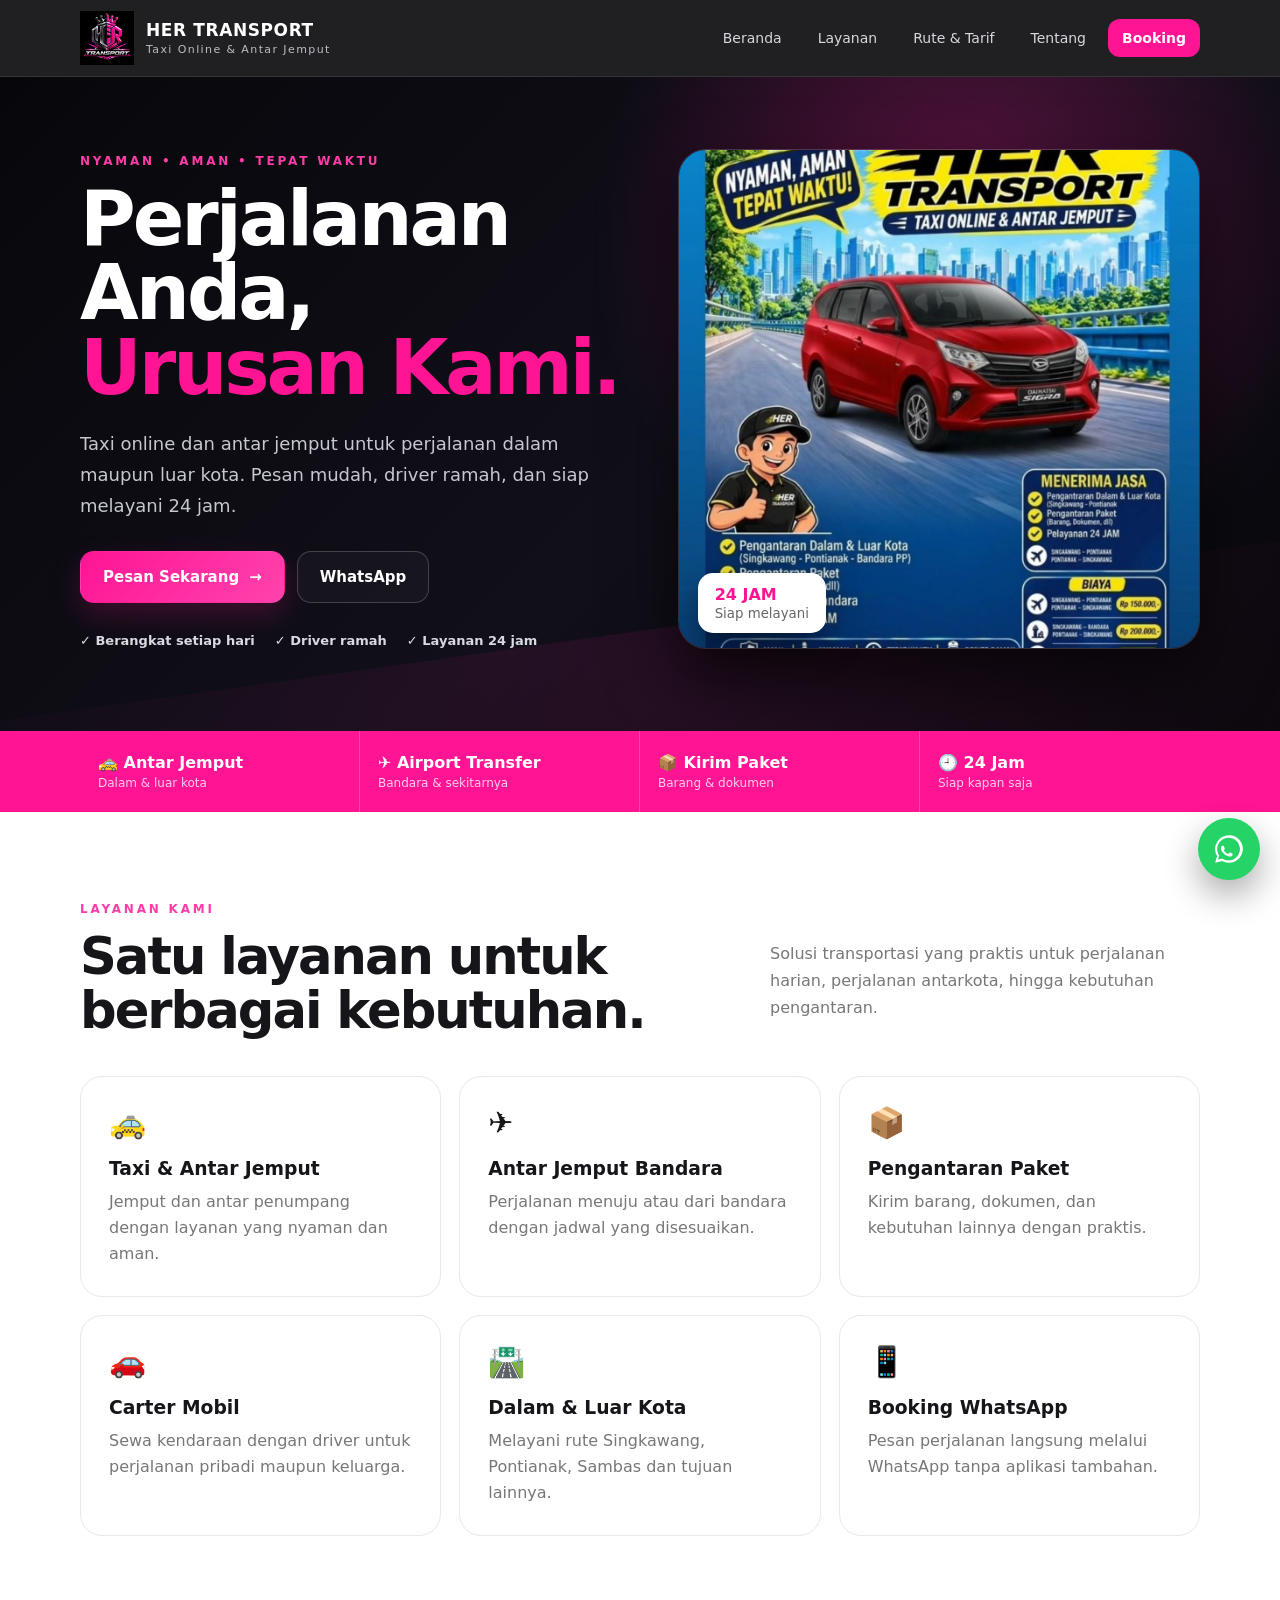
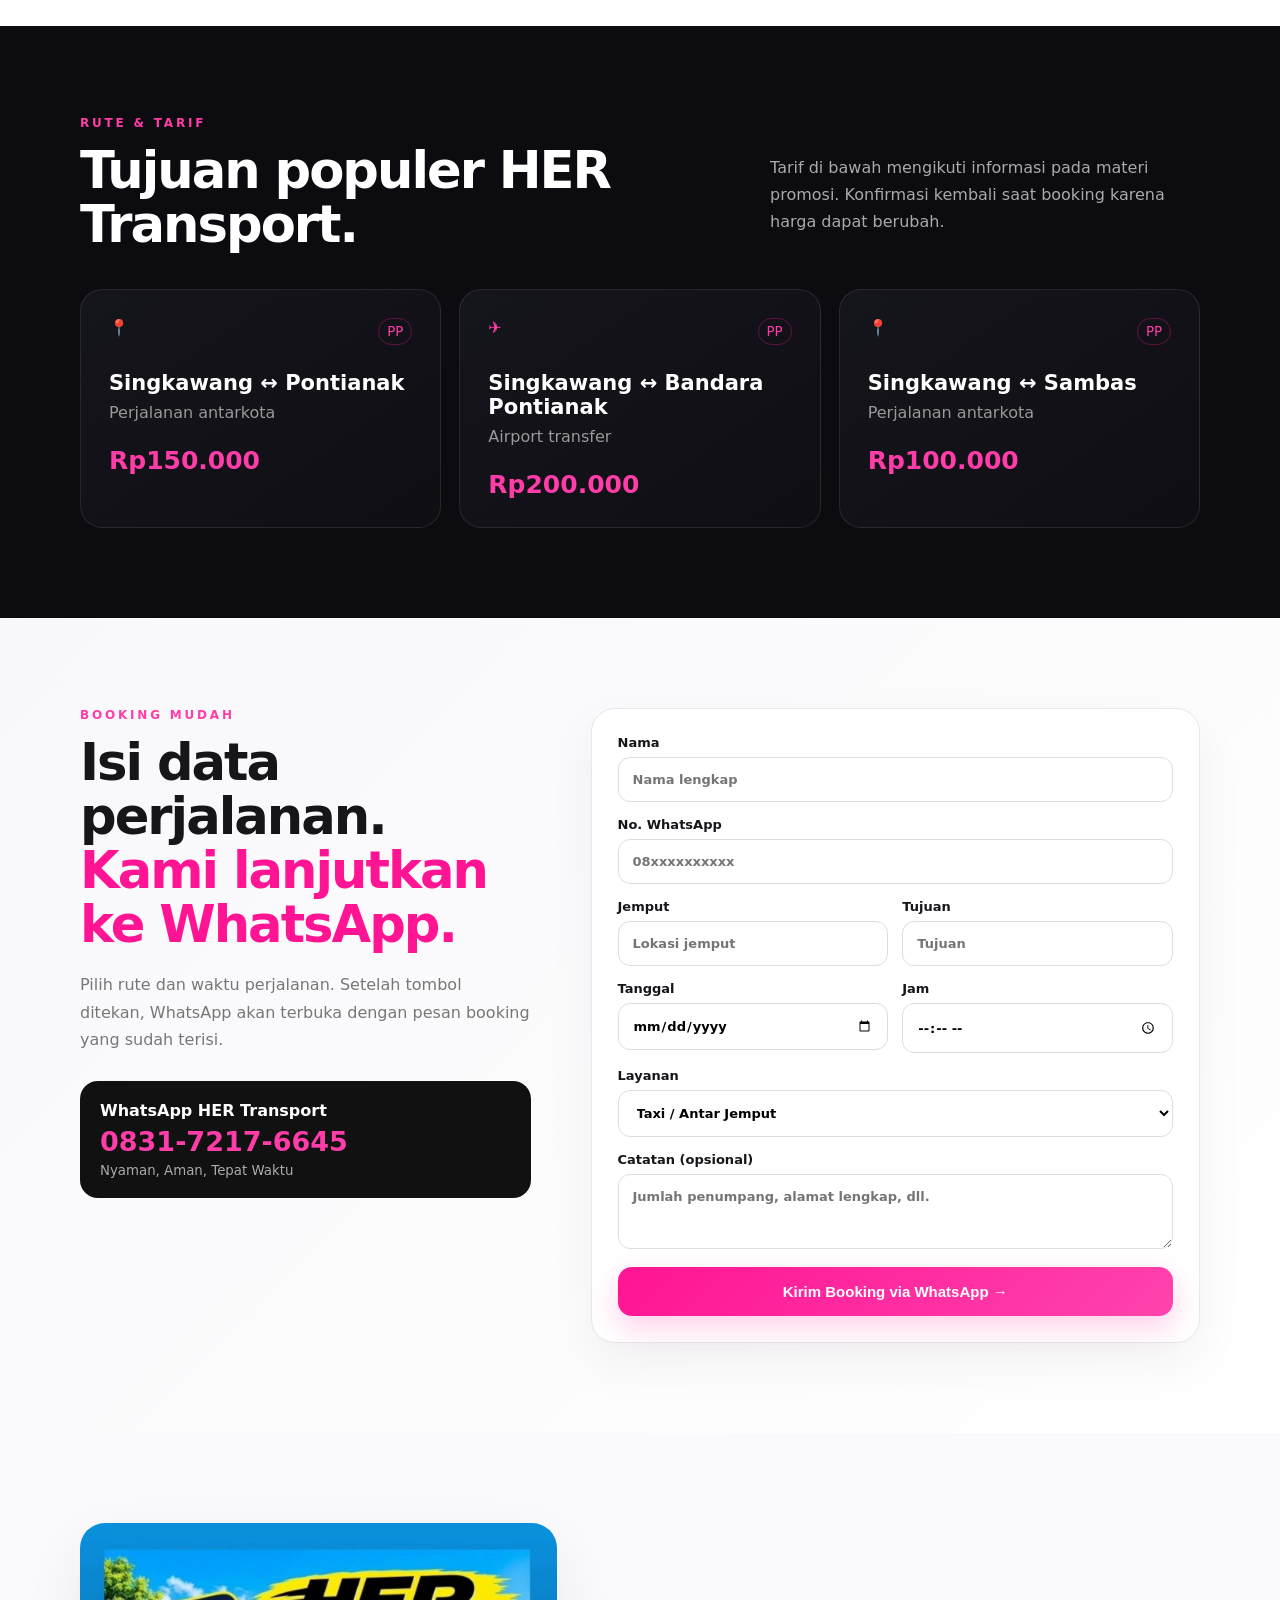
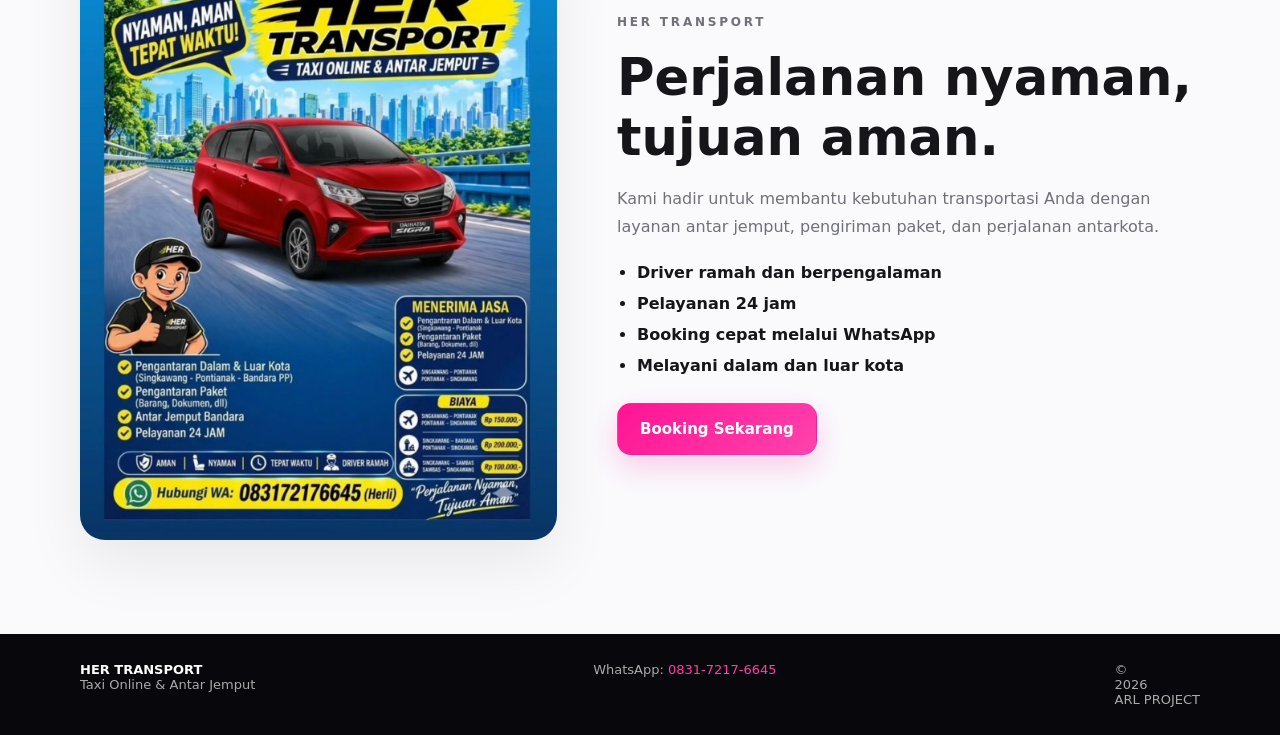
<file: index.html>
<!DOCTYPE html>
<html lang="id">
<head>
  <meta charset="UTF-8">
  <meta name="viewport" content="width=device-width, initial-scale=1.0">
  <meta name="theme-color" content="#ff1493">
  <meta name="description" content="HER Transport - Taxi Online & Antar Jemput. Nyaman, aman, tepat waktu.">
  <title>HER Transport — Taxi Online & Antar Jemput</title>
  <link rel="stylesheet" href="style.css">
</head>
<body>
  <header class="header">
    <div class="container nav">
      <a class="brand" href="#home">
        <img src="assets/logo.png" alt="HER Transport">
        <div>
          <strong>HER TRANSPORT</strong>
          <span>Taxi Online & Antar Jemput</span>
        </div>
      </a>
      <button class="menu-btn" id="menuBtn" aria-label="Buka menu">☰</button>
      <nav id="navMenu">
        <a href="#home">Beranda</a>
        <a href="#layanan">Layanan</a>
        <a href="#rute">Rute & Tarif</a>
        <a href="#tentang">Tentang</a>
        <a class="nav-cta" href="#booking">Booking</a>
      </nav>
    </div>
  </header>

  <main>
    <section class="hero" id="home">
      <div class="hero-glow"></div>
      <div class="container hero-grid">
        <div class="hero-copy">
          <p class="eyebrow">NYAMAN • AMAN • TEPAT WAKTU</p>
          <h1>Perjalanan Anda,<br><span>Urusan Kami.</span></h1>
          <p class="lead">Taxi online dan antar jemput untuk perjalanan dalam maupun luar kota. Pesan mudah, driver ramah, dan siap melayani 24 jam.</p>
          <div class="hero-actions">
            <a class="btn primary" href="#booking">Pesan Sekarang <span>→</span></a>
            <a class="btn ghost" href="https://wa.me/6283172176645?text=Halo%20HER%20Transport%2C%20saya%20ingin%20booking." target="_blank" rel="noopener">WhatsApp</a>
          </div>
          <div class="trust">
            <span>✓ Berangkat setiap hari</span>
            <span>✓ Driver ramah</span>
            <span>✓ Layanan 24 jam</span>
          </div>
        </div>
        <div class="hero-card">
          <img src="assets/promo.jpg" alt="Layanan HER Transport" loading="eager">
          <div class="floating-badge"><b>24 JAM</b><small>Siap melayani</small></div>
        </div>
      </div>
    </section>

    <section class="quick">
      <div class="container quick-grid">
        <div><b>🚕 Antar Jemput</b><span>Dalam & luar kota</span></div>
        <div><b>✈️ Airport Transfer</b><span>Bandara & sekitarnya</span></div>
        <div><b>📦 Kirim Paket</b><span>Barang & dokumen</span></div>
        <div><b>🕘 24 Jam</b><span>Siap kapan saja</span></div>
      </div>
    </section>

    <section class="section" id="layanan">
      <div class="container">
        <div class="section-head">
          <div><p class="eyebrow">LAYANAN KAMI</p><h2>Satu layanan untuk berbagai kebutuhan.</h2></div>
          <p>Solusi transportasi yang praktis untuk perjalanan harian, perjalanan antarkota, hingga kebutuhan pengantaran.</p>
        </div>
        <div class="cards">
          <article class="service"><div class="icon">🚕</div><h3>Taxi & Antar Jemput</h3><p>Jemput dan antar penumpang dengan layanan yang nyaman dan aman.</p></article>
          <article class="service"><div class="icon">✈️</div><h3>Antar Jemput Bandara</h3><p>Perjalanan menuju atau dari bandara dengan jadwal yang disesuaikan.</p></article>
          <article class="service"><div class="icon">📦</div><h3>Pengantaran Paket</h3><p>Kirim barang, dokumen, dan kebutuhan lainnya dengan praktis.</p></article>
          <article class="service"><div class="icon">🚗</div><h3>Carter Mobil</h3><p>Sewa kendaraan dengan driver untuk perjalanan pribadi maupun keluarga.</p></article>
          <article class="service"><div class="icon">🛣️</div><h3>Dalam & Luar Kota</h3><p>Melayani rute Singkawang, Pontianak, Sambas dan tujuan lainnya.</p></article>
          <article class="service"><div class="icon">📱</div><h3>Booking WhatsApp</h3><p>Pesan perjalanan langsung melalui WhatsApp tanpa aplikasi tambahan.</p></article>
        </div>
      </div>
    </section>

    <section class="section dark" id="rute">
      <div class="container">
        <div class="section-head">
          <div><p class="eyebrow">RUTE & TARIF</p><h2>Tujuan populer HER Transport.</h2></div>
          <p>Tarif di bawah mengikuti informasi pada materi promosi. Konfirmasi kembali saat booking karena harga dapat berubah.</p>
        </div>
        <div class="route-grid">
          <article class="route"><div class="route-top"><span>📍</span><small>PP</small></div><h3>Singkawang ↔ Pontianak</h3><p>Perjalanan antarkota</p><strong>Rp150.000</strong></article>
          <article class="route"><div class="route-top"><span>✈️</span><small>PP</small></div><h3>Singkawang ↔ Bandara Pontianak</h3><p>Airport transfer</p><strong>Rp200.000</strong></article>
          <article class="route"><div class="route-top"><span>📍</span><small>PP</small></div><h3>Singkawang ↔ Sambas</h3><p>Perjalanan antarkota</p><strong>Rp100.000</strong></article>
        </div>
      </div>
    </section>

    <section class="section booking" id="booking">
      <div class="container booking-grid">
        <div>
          <p class="eyebrow">BOOKING MUDAH</p>
          <h2>Isi data perjalanan.<br><span>Kami lanjutkan ke WhatsApp.</span></h2>
          <p class="muted">Pilih rute dan waktu perjalanan. Setelah tombol ditekan, WhatsApp akan terbuka dengan pesan booking yang sudah terisi.</p>
          <div class="contact-box"><b>WhatsApp HER Transport</b><strong>0831-7217-6645</strong><small>Nyaman, Aman, Tepat Waktu</small></div>
        </div>
        <form class="form" id="bookingForm">
          <label>Nama<input id="nama" required placeholder="Nama lengkap"></label>
          <label>No. WhatsApp<input id="wa" required inputmode="tel" placeholder="08xxxxxxxxxx"></label>
          <div class="two">
            <label>Jemput<input id="jemput" required placeholder="Lokasi jemput"></label>
            <label>Tujuan<input id="tujuan" required placeholder="Tujuan"></label>
          </div>
          <div class="two">
            <label>Tanggal<input id="tanggal" type="date" required></label>
            <label>Jam<input id="jam" type="time" required></label>
          </div>
          <label>Layanan
            <select id="layananSelect">
              <option>Taxi / Antar Jemput</option>
              <option>Antar Jemput Bandara</option>
              <option>Pengantaran Paket</option>
              <option>Carter Mobil</option>
            </select>
          </label>
          <label>Catatan (opsional)<textarea id="catatan" rows="3" placeholder="Jumlah penumpang, alamat lengkap, dll."></textarea></label>
          <button class="btn primary full" type="submit">Kirim Booking via WhatsApp →</button>
        </form>
      </div>
    </section>

    <section class="section promo-section" id="tentang">
      <div class="container promo-wrap">
        <div><img src="assets/promo.jpg" alt="Poster HER Transport" loading="lazy"></div>
        <div><p class="eyebrow">HER TRANSPORT</p><h2>Perjalanan nyaman, tujuan aman.</h2><p>Kami hadir untuk membantu kebutuhan transportasi Anda dengan layanan antar jemput, pengiriman paket, dan perjalanan antarkota.</p><ul><li>Driver ramah dan berpengalaman</li><li>Pelayanan 24 jam</li><li>Booking cepat melalui WhatsApp</li><li>Melayani dalam dan luar kota</li></ul><a class="btn primary" href="#booking">Booking Sekarang</a></div>
      </div>
    </section>
  </main>

  <footer>
    <div class="container footer-grid">
      <div><b>HER TRANSPORT</b><span>Taxi Online & Antar Jemput</span></div>
      <div>WhatsApp: <a href="https://wa.me/6283172176645">0831-7217-6645</a></div>
      <div>© <span id="year"></span> ARL PROJECT</div>
    </div>
  </footer>

  <a class="float-wa" href="https://wa.me/6283172176645?text=Halo%20HER%20Transport%2C%20saya%20ingin%20booking." target="_blank" rel="noopener" aria-label="Chat WhatsApp">
    <svg viewBox="0 0 32 32" aria-hidden="true"><path d="M16 3a13 13 0 0 0-11.2 19.6L3 29l6.58-1.72A13 13 0 1 0 16 3zm0 23.7c-2.1 0-4.16-.56-5.96-1.62l-.43-.25-3.9 1.02 1.04-3.8-.28-.45A10.7 10.7 0 1 1 16 26.7zm-3.18-7.46c1.02.91 1.88 1.19 2.15 1.33.27.13.43.11.59-.07.16-.18.68-.79.86-1.06.18-.28.36-.23.61-.14.25.09 1.58.74 1.85.88.27.14.45.21.52.32.07.12.07.66-.16 1.29-.22.63-1.29 1.21-1.82 1.29-.47.07-1.07.1-1.73-.11-.4-.12-.91-.29-1.56-.57-2.73-1.18-4.51-3.93-4.65-4.11-.13-.18-1.11-1.48-1.11-2.82s.7-2 .95-2.27c.25-.27.55-.34.73-.34h.52c.16.01.39-.06.61.47.23.54.77 1.87.84 2.01.07.14.11.3.02.48-.09.18-.13.29-.27.45-.14.16-.29.36-.41.48-.14.14-.28.29-.12.56.16.27.7 1.13 1.49 1.83z"/></svg>
  </a>
  <script src="script.js"></script>
</body>
</html>
</file>
<file: style.css>
*{box-sizing:border-box}html{scroll-behavior:smooth}body{margin:0;font-family:Inter,system-ui,-apple-system,Segoe UI,Arial,sans-serif;color:#15151a;background:#fff}a{text-decoration:none;color:inherit}.container{width:min(1120px,92%);margin:auto}.header{position:sticky;top:0;z-index:100;background:rgba(8,8,12,.9);backdrop-filter:blur(16px);color:#fff;border-bottom:1px solid #ffffff18}.nav{min-height:76px;display:flex;align-items:center;justify-content:space-between;gap:20px}.brand{display:flex;align-items:center;gap:12px}.brand img{width:54px;height:54px;object-fit:contain}.brand strong{display:block;font-size:17px;letter-spacing:.6px}.brand span{display:block;font-size:11px;color:#bdbdc7;letter-spacing:1.4px;margin-top:3px}nav{display:flex;align-items:center;gap:8px}nav a{padding:11px 14px;border-radius:12px;color:#d7d7df;font-size:14px}nav a:hover{color:#fff;background:#ffffff10}.nav-cta{background:#ff1493!important;color:#fff!important;font-weight:800}.menu-btn{display:none;background:none;border:0;color:#fff;font-size:30px}.hero{position:relative;overflow:hidden;background:radial-gradient(circle at 75% 25%,#ff149355,transparent 34%),linear-gradient(135deg,#07070b,#11101a 55%,#08080c);color:#fff;padding:72px 0 78px}.hero:after{content:"";position:absolute;inset:auto -10% -50%;height:65%;background:linear-gradient(105deg,transparent,#ff149318,transparent);transform:rotate(-8deg)}.hero-grid{display:grid;grid-template-columns:1.02fr .98fr;gap:54px;align-items:center;position:relative;z-index:2}.eyebrow{margin:0 0 14px;color:#ff3ca8;font-size:12px;font-weight:900;letter-spacing:2.8px}.hero h1{font-size:clamp(48px,6vw,76px);line-height:.98;margin:0 0 24px;letter-spacing:-3px}.hero h1 span,.booking h2 span{color:#ff1493}.lead{font-size:18px;line-height:1.7;color:#c7c7d0;max-width:650px}.hero-actions{display:flex;gap:12px;flex-wrap:wrap;margin:30px 0}.btn{display:inline-flex;justify-content:center;align-items:center;gap:10px;padding:16px 22px;border-radius:14px;border:1px solid transparent;font-weight:900;cursor:pointer;font-size:15px}.primary{background:linear-gradient(135deg,#ff1493,#ff43ad);color:#fff;box-shadow:0 12px 30px #ff149333}.ghost{border-color:#ffffff30;color:#fff;background:#ffffff08}.trust{display:flex;gap:20px;flex-wrap:wrap;color:#d9d9e1;font-size:13px;font-weight:700}.hero-card{position:relative}.hero-card img{width:100%;height:500px;object-fit:cover;object-position:center;border-radius:28px;border:1px solid #ffffff25;box-shadow:0 30px 70px #0009}.floating-badge{position:absolute;bottom:20px;left:20px;background:#fff;color:#111;padding:12px 17px;border-radius:15px;box-shadow:0 15px 35px #0007}.floating-badge b,.floating-badge small{display:block}.floating-badge b{color:#ff1493}.floating-badge small{color:#666;margin-top:2px}.quick{background:#ff1493;color:#fff}.quick-grid{display:grid;grid-template-columns:repeat(4,1fr)}.quick-grid>div{padding:22px 18px;border-right:1px solid #ffffff35}.quick-grid>div:last-child{border:0}.quick b,.quick span{display:block}.quick span{font-size:12px;opacity:.8;margin-top:4px}.section{padding:90px 0}.section.dark{background:#0b0b10;color:#fff}.section-head{display:flex;justify-content:space-between;gap:40px;align-items:end;margin-bottom:38px}.section-head h2,.booking h2{font-size:clamp(34px,4vw,52px);line-height:1.05;letter-spacing:-2px;margin:0}.section-head>p{max-width:430px;color:#777;line-height:1.7}.dark .section-head>p{color:#aaa}.cards{display:grid;grid-template-columns:repeat(3,1fr);gap:18px}.service{padding:28px;border:1px solid #e8e8ed;border-radius:22px;background:#fff;transition:.2s}.service:hover{transform:translateY(-5px);box-shadow:0 20px 45px #10101812}.icon{font-size:30px;margin-bottom:18px}.service h3{margin:0 0 10px}.service p{color:#777;line-height:1.65;margin:0}.route-grid{display:grid;grid-template-columns:repeat(3,1fr);gap:18px}.route{padding:28px;border:1px solid #ffffff18;border-radius:22px;background:linear-gradient(145deg,#15151c,#0e0e13)}.route-top{display:flex;justify-content:space-between;color:#ff3ca8}.route-top small{border:1px solid #ff149355;padding:5px 8px;border-radius:99px}.route h3{font-size:21px;margin:26px 0 8px}.route p{color:#999;margin:0 0 24px}.route strong{font-size:25px;color:#ff3ca8}.booking{background:linear-gradient(135deg,#f8f8fb,#fff)}.booking-grid{display:grid;grid-template-columns:.85fr 1.15fr;gap:60px;align-items:start}.booking h2{margin-bottom:20px}.muted{color:#777;line-height:1.7}.contact-box{margin-top:28px;padding:20px;border-radius:18px;background:#111;color:#fff}.contact-box b,.contact-box strong,.contact-box small{display:block}.contact-box strong{font-size:27px;color:#ff3ca8;margin:6px 0}.contact-box small{color:#aaa}.form{background:#fff;border:1px solid #e7e7ec;padding:26px;border-radius:24px;box-shadow:0 20px 50px #0000000d}.form label{display:block;font-weight:800;font-size:13px;margin-bottom:15px}.form input,.form select,.form textarea{width:100%;margin-top:7px;padding:14px;border:1px solid #dddde5;border-radius:12px;font:inherit;outline:none;background:#fff}.form input:focus,.form select:focus,.form textarea:focus{border-color:#ff1493;box-shadow:0 0 0 3px #ff149315}.two{display:grid;grid-template-columns:1fr 1fr;gap:14px}.full{width:100%;border:0}.promo-section{background:#fafafd}.promo-wrap{display:grid;grid-template-columns:.9fr 1.1fr;gap:60px;align-items:center}.promo-wrap img{width:100%;max-height:620px;object-fit:contain;border-radius:25px;box-shadow:0 25px 60px #00000012}.promo-wrap h2{font-size:clamp(35px,4vw,55px);margin:0 0 18px}.promo-wrap p{color:#707078;line-height:1.75}.promo-wrap li{margin:12px 0;font-weight:700}.promo-wrap ul{padding-left:20px;margin:22px 0 28px}footer{background:#08080c;color:#aaa;padding:28px 0}.footer-grid{display:flex;justify-content:space-between;gap:20px;flex-wrap:wrap;font-size:13px}.footer-grid b{color:#fff;display:block}.footer-grid span{display:block}.footer-grid a{color:#ff3ca8}.float-wa{position:fixed;right:20px;bottom:20px;width:62px;height:62px;border-radius:50%;display:grid;place-items:center;background:#25d366;color:#fff;box-shadow:0 15px 35px #0005;z-index:150;animation:pulse 2s infinite}.float-wa svg{width:34px;height:34px;fill:#fff}@keyframes pulse{0%,100%{box-shadow:0 15px 35px #0005,0 0 0 0 #25d36655}50%{box-shadow:0 15px 35px #0005,0 0 0 12px transparent}}@media(max-width:850px){.menu-btn{display:block}nav{display:none;position:absolute;top:76px;left:0;right:0;background:#0b0b10;padding:12px 4%;flex-direction:column;align-items:stretch;border-bottom:1px solid #ffffff18}nav.open{display:flex}nav a{padding:14px}.hero-grid,.booking-grid,.promo-wrap{grid-template-columns:1fr}.hero-card img{height:420px}.section-head{display:block}.section-head>p{margin-top:15px}.cards{grid-template-columns:1fr 1fr}.route-grid{grid-template-columns:1fr}.quick-grid{grid-template-columns:1fr 1fr}.quick-grid>div:nth-child(2){border-right:0}.quick-grid>div:nth-child(-n+2){border-bottom:1px solid #ffffff35}}@media(max-width:560px){.hero{padding:48px 0 58px}.hero h1{font-size:48px;letter-spacing:-2px}.hero-card img{height:360px}.cards{grid-template-columns:1fr}.section{padding:65px 0}.two{grid-template-columns:1fr}.quick-grid{grid-template-columns:1fr}.quick-grid>div{border-right:0;border-bottom:1px solid #ffffff35}.quick-grid>div:last-child{border-bottom:0}.float-wa{right:15px;bottom:15px;width:58px;height:58px}.float-wa svg{width:31px;height:31px}}
</file>
